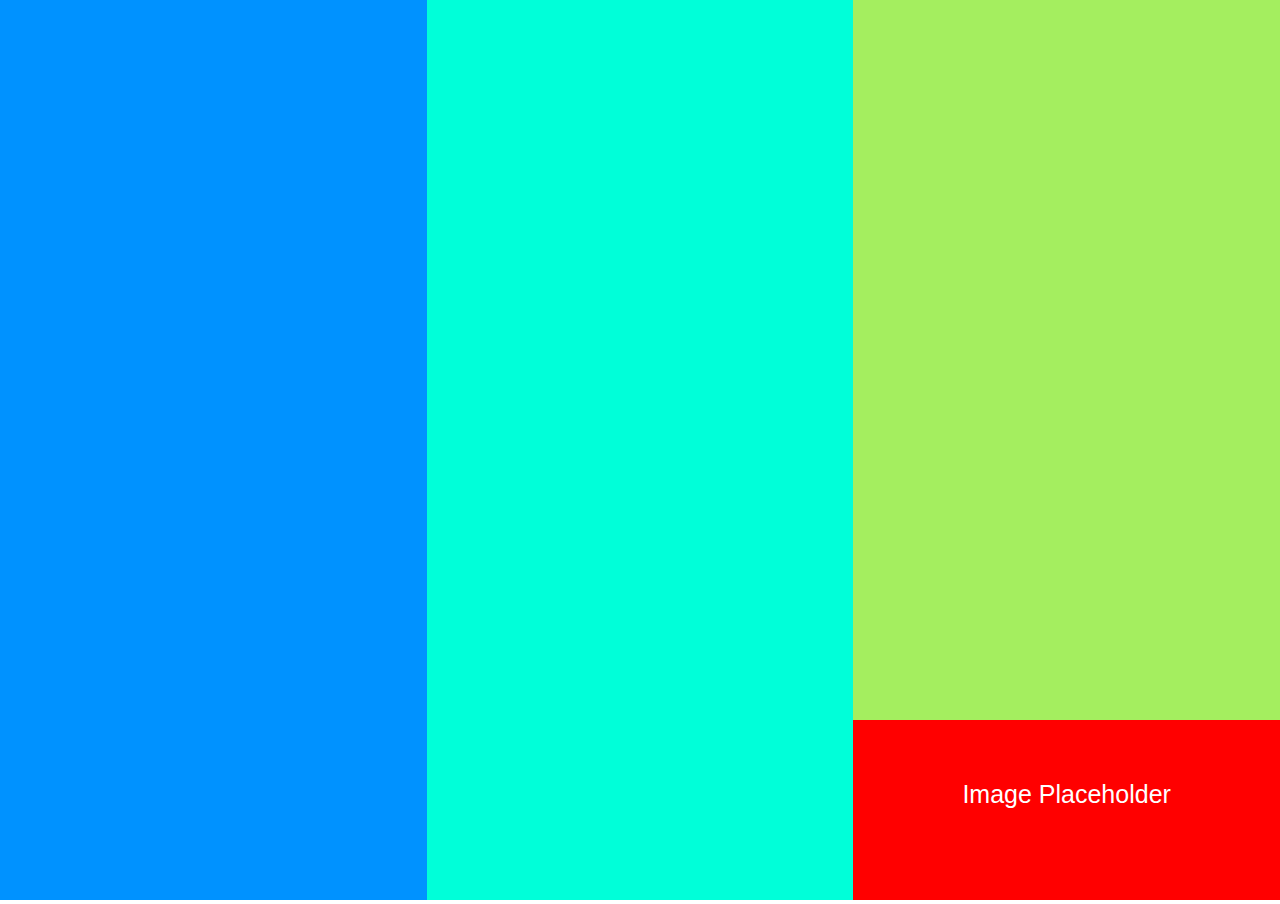
<file: second/index.html>
<!DOCTYPE HTML>

<html>
<head>
	<!-- CSS FILE -->
	<link rel="stylesheet" type="text/css" href="style.css">
</head>
<body>

	<div class="wrapper">
		<div class="left"></div>
		<div class="middle"></div>
		<div class="right">
			<div class="bottom-box">
				<p>Image Placeholder</p>
			</div>
		</div>
	</div>

</body>
</html>
</file>
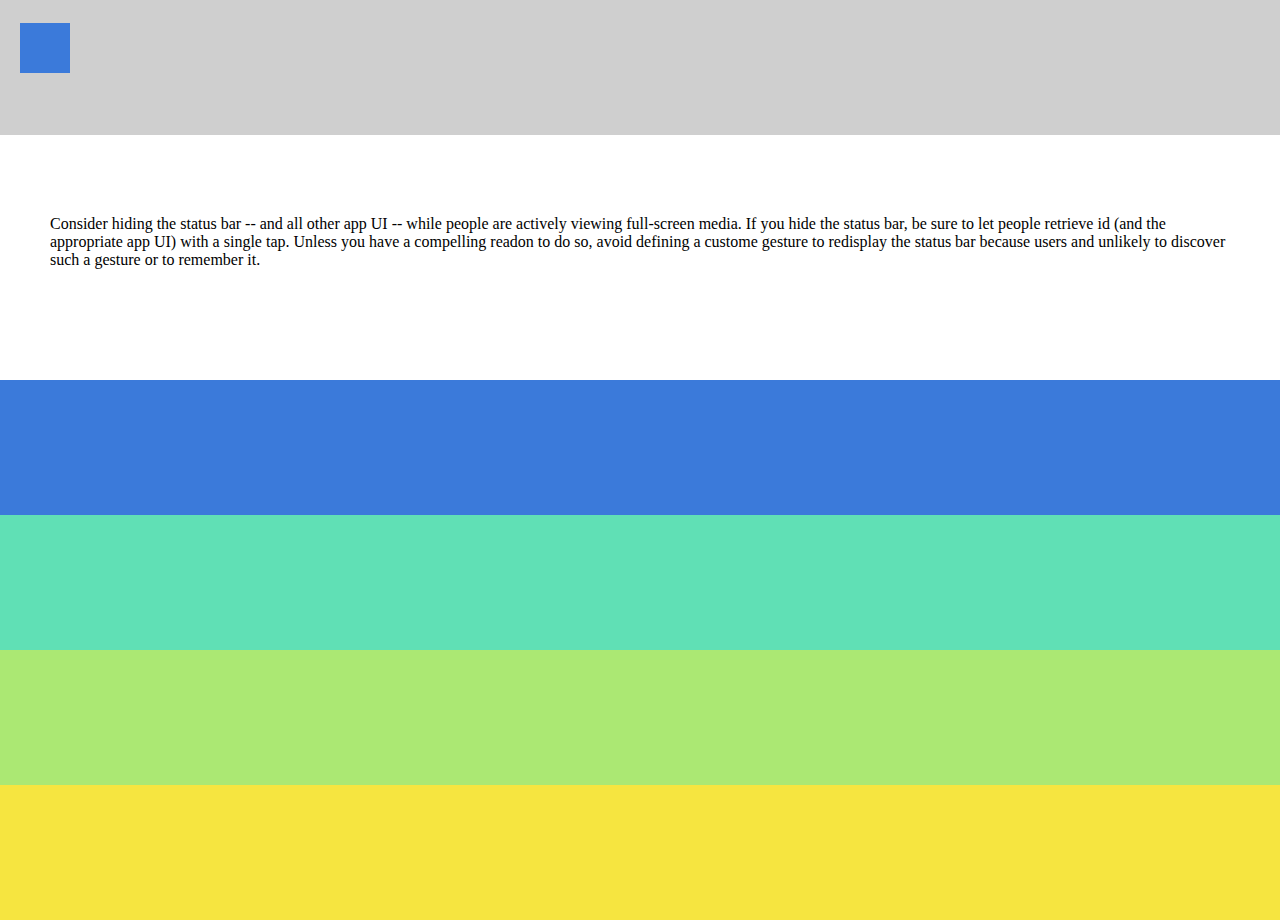
<file: third/index.html>
<!DOCTYPE HTML>

<html>
<head>
	<!-- CSS FILE -->
	<link rel="stylesheet" type="text/css" href="style.css">
</head>
<body>

	<div class="bar top-header">
		<div class="little-box"></div>
	</div>

	<div class="bar content">
		Consider hiding the status bar -- and all other app UI -- while people are actively viewing full-screen media. If you hide the status bar, be sure to let people retrieve id (and the appropriate app UI) with a single tap. Unless you have a compelling readon to do so, avoid defining a custome gesture to redisplay the status bar because users and unlikely to discover such a gesture or to remember it.
	</div>

	<div class="bar two"></div>
	<div class="bar three"></div>
	<div class="bar four"></div>
	<div class="bar five"></div>

</body>
</html>
</file>
<file: second/style.css>
html, body {
	height: 100%;
	width: 100%;
	vertical-align: baseline;
	margin: 0;
	padding: 0;
	display: block;
}

.wrapper {
	width: 100%;
	height: 100%;
}

.left {
	height: 100%;
	display: inline-block;

	width:calc(100% / 3);
	background-color: rgb(0, 146, 255);
}

.middle {
	margin-left: -4px;
	height: 100%;
	display: inline-block;

	width:calc(100% / 3);
	background-color: rgb(0, 255, 217);
}

.right {
	margin-left: -4px;
	height: 100%;
	display: inline-block;
	position: relative;

	width:calc(100% / 3);
	background-color: rgb(164, 238, 95);
}

.right .bottom-box {
	background-color: red;
	height: 20%;
	width: 100%;

	position: absolute;
	bottom: 0;
}

.bottom-box p {
	font-family: "helvetica";
	text-align: center;
	padding: 35px 0;
	font-size: 25px;
	color: #fff;
}
</file>
<file: third/style.css>
html body {
	height: 100vh;
	width: 100%;
	margin: 0;
	position: relative;
}

.bar {
	min-height: 15%;
	width: 100%;
}

.top-header {
	background-color: #CFCFCF;
	padding: 0;
	position: relative;
}

.top-header .little-box {
	background-color: #3B7ADA;
	width: 50px;
	height: 50px;
	position: absolute;
	top: 23px;
	left: 20px;
}

.content {
	padding: 80px 50px 30px 50px;
	width: auto;
}

.two {
	background-color: #3B7ADA;
}

.three {
	background-color: #60E0B5;
}

.four {
	background-color: #ABE873;
}

.five {
	background-color: #F6E540;
}
</file>
